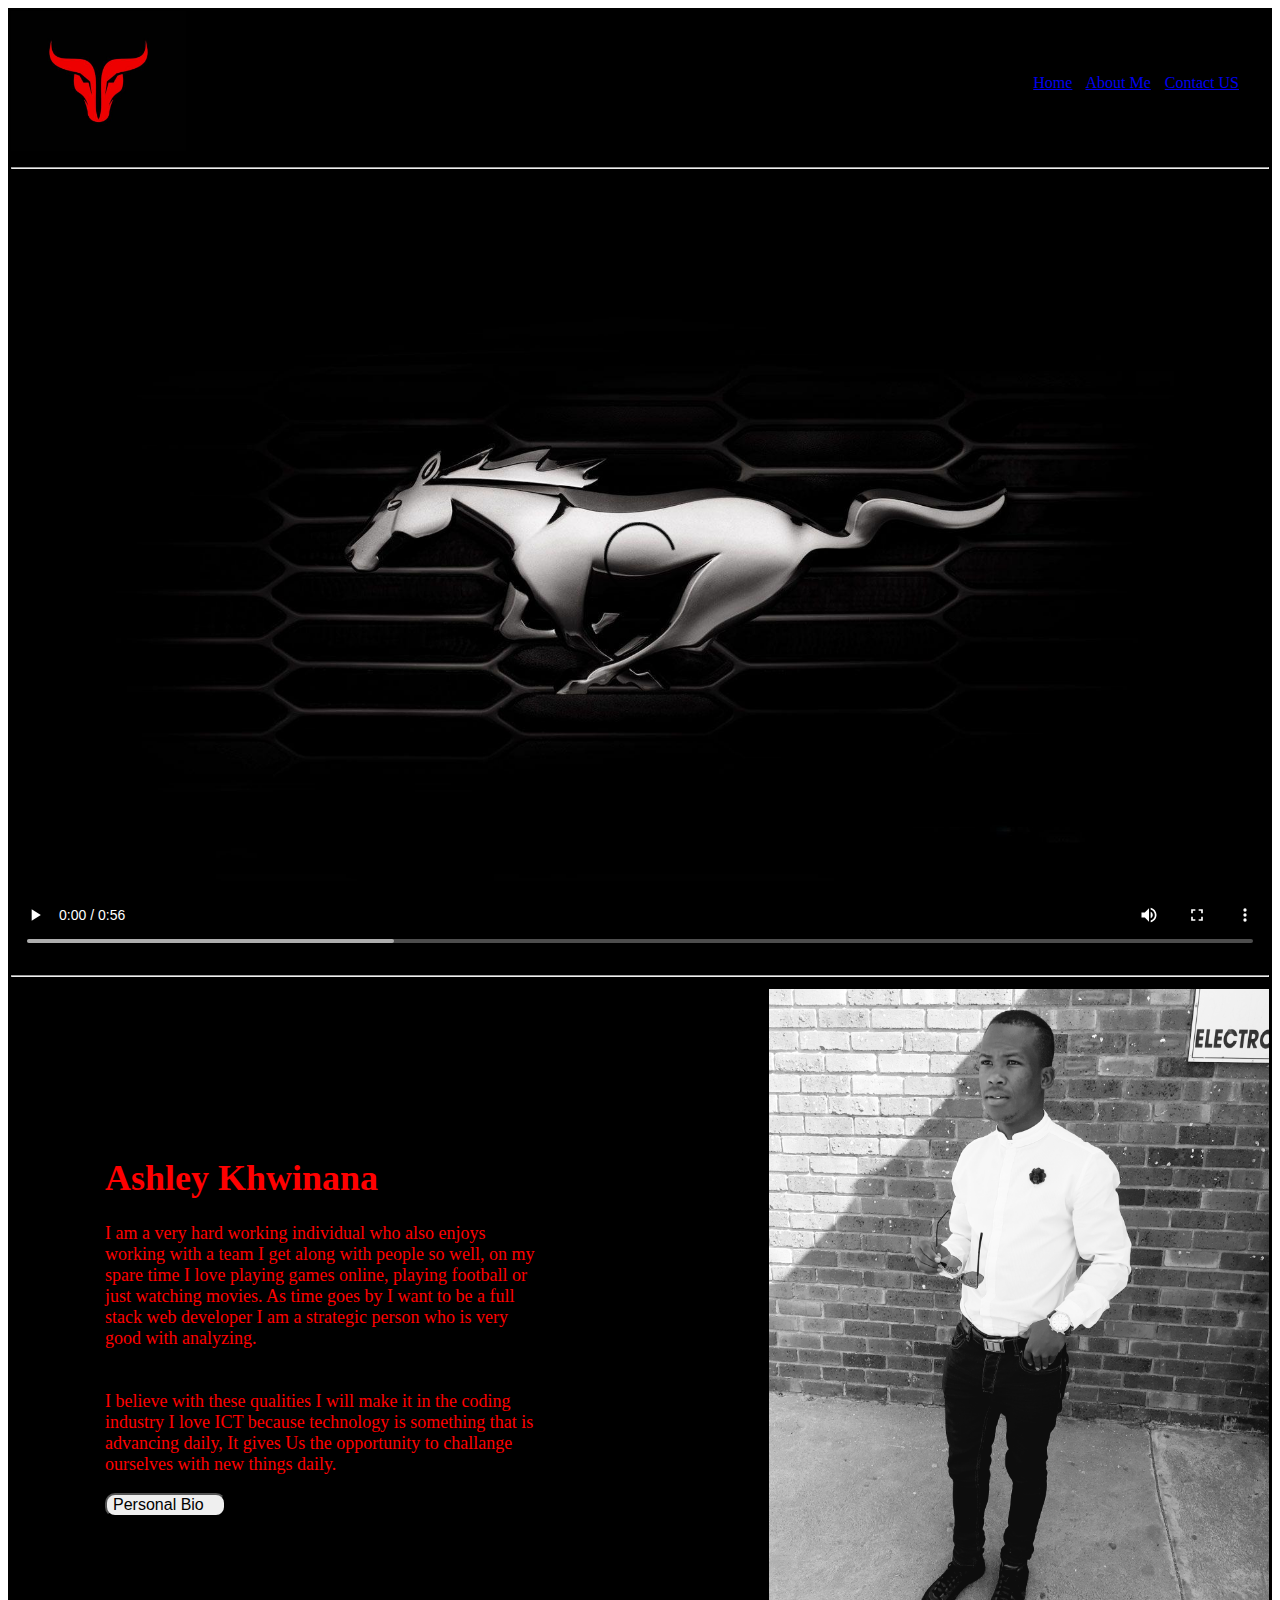
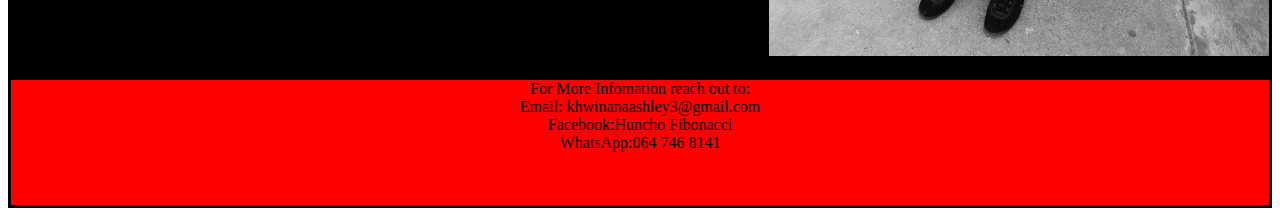
<file: index.html>
<!DOCTYPE html>
<html>
<head>
<title>Portfolio website</title>
<link rel="stylesheet" href="style.css">
</head>    
<body>
<header>
    <table id="headertable" border="0">
    <tr>
        <!--table that align the logo -->

        <td>
            <img class="logo" src="logo.jpg" alt="This is the logo">
        </td>
         <!--table that align the navigation -->
        <td align="right">
            <nav>
            <a href="#">Home</a>
            <a href="AboutMe.html">About Me</a>
            <a href="ContactUs.html"> Contact US</a>
            </nav>
            
        </td>
    </tr>
    
</header>
<main>
    <tr>
        <!--table that align the video -->
        <td colspan="2">
            <hr/>
            <video controls poster="svt.jpg" src="MustangGT.mp4" type="video/mp4">
            </video> 
            <hr/>  
        </td>
    </tr>
        <tr>
        <td align="center" width="50%" colspan="1">
            <div class="bio">
                <h1>Ashley Khwinana</h1>
                <p>
                I am a very hard working individual who also enjoys working with a team
                I get along with people so well,
                on my spare time I love playing games online,
                playing football or just watching movies.
                As time goes by I want to be a full stack web developer
                I am a strategic person who is very good with analyzing.<br><br><br>
                I believe with these qualities I will make it in the coding industry
                I love ICT because technology is something that is advancing daily,
                It gives Us the opportunity to challange ourselves with new things daily.
                </p>
                <button class="btn">Personal Bio</button>
            </div>
        </td>
        <td align="right">
            <img id="userimage" src="ashley.jpg" alt="This is the image">
        </td>
    </tr>
 
</main> 
<tr>
    <td colspan="2">
<footer class="footer">
    <p class="footertext">
        For More Infomation reach out to:<br> 
        Email: khwinanaashley3@gmail.com<br>
        Facebook:Huncho Fibonacci<br>
        WhatsApp:064 746 8141<br>
    </p>  
</td>
</tr>  
</footer>
</table>
</body>
</html>
</file>
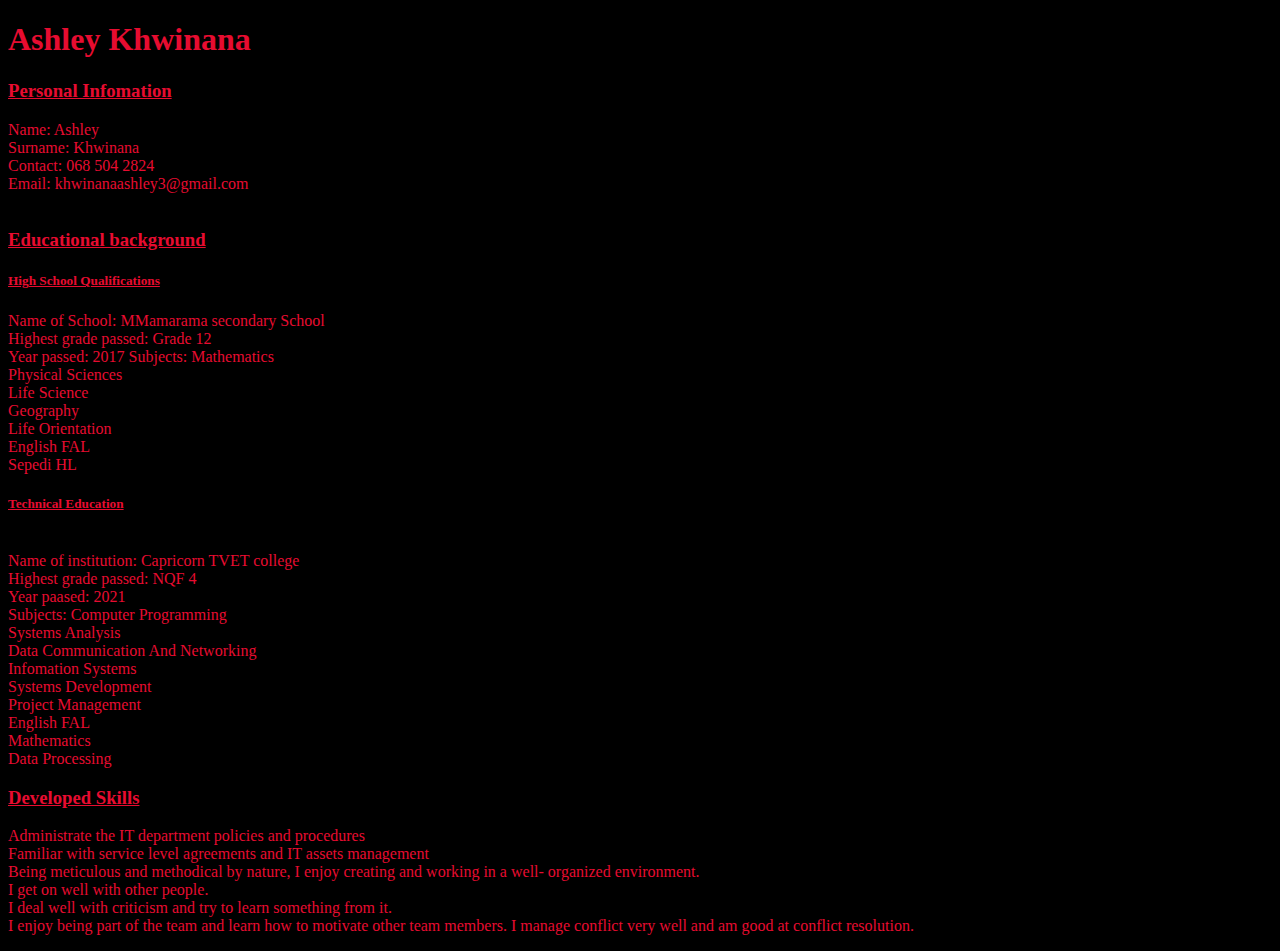
<file: AboutMe.html>
<!DOCTYPE html>
<html>
<head>
<title>About Me</title>
<link rel="stylesheet" href="style.css">
</head>
<body class="body">

    <h1>Ashley Khwinana</h1>
    <h3><u>Personal Infomation</u></h3>
    <p>Name:       Ashley <br>
       Surname:    Khwinana<br>
       Contact:    068 504 2824<br>
       Email:      khwinanaashley3@gmail.com<br><br>
    </p>
    <h3><u>Educational background</u></h3> 
    <h5><u>High School Qualifications</u></h5>
    </p>
    <p>
        Name of School:           MMamarama secondary School<br>
        Highest grade passed:     Grade 12<br>
        Year passed:              2017
        Subjects:                 Mathematics<br>
                                  Physical Sciences<br>
                                  Life Science<br>
                                  Geography<br>
                                  Life Orientation<br>
                                  English FAL<br>
                                  Sepedi HL<br>
    <h5><u>Technical Education</u></h5> <br>   
    Name of institution:          Capricorn TVET college<br>
    Highest grade passed:         NQF 4<br>
    Year paased:                  2021<br>
    Subjects:                     Computer Programming<br>
                                  Systems Analysis<br>
                                  Data Communication And Networking<br>
                                  Infomation Systems<br>
                                  Systems Development<br>
                                  Project Management<br>
                                  English FAL<br>
                                  Mathematics<br>
                                  Data Processing<br>
    </p>
    <p>
        <h3><u>Developed Skills</u></h3>
        <p>
            Administrate the IT department policies and procedures<br>
            Familiar with service level agreements and IT assets management<br>
            Being meticulous and methodical by nature, I enjoy creating and working in a well- organized environment.<br>
            I get on well with other people.<br>
            I deal well with criticism and try to learn something from it.<br>
            I enjoy being part of the team and learn how to motivate other team members. I manage conflict very well and am good at conflict resolution.<br>
            
            
        </p>
    </p>

</html>
</file>
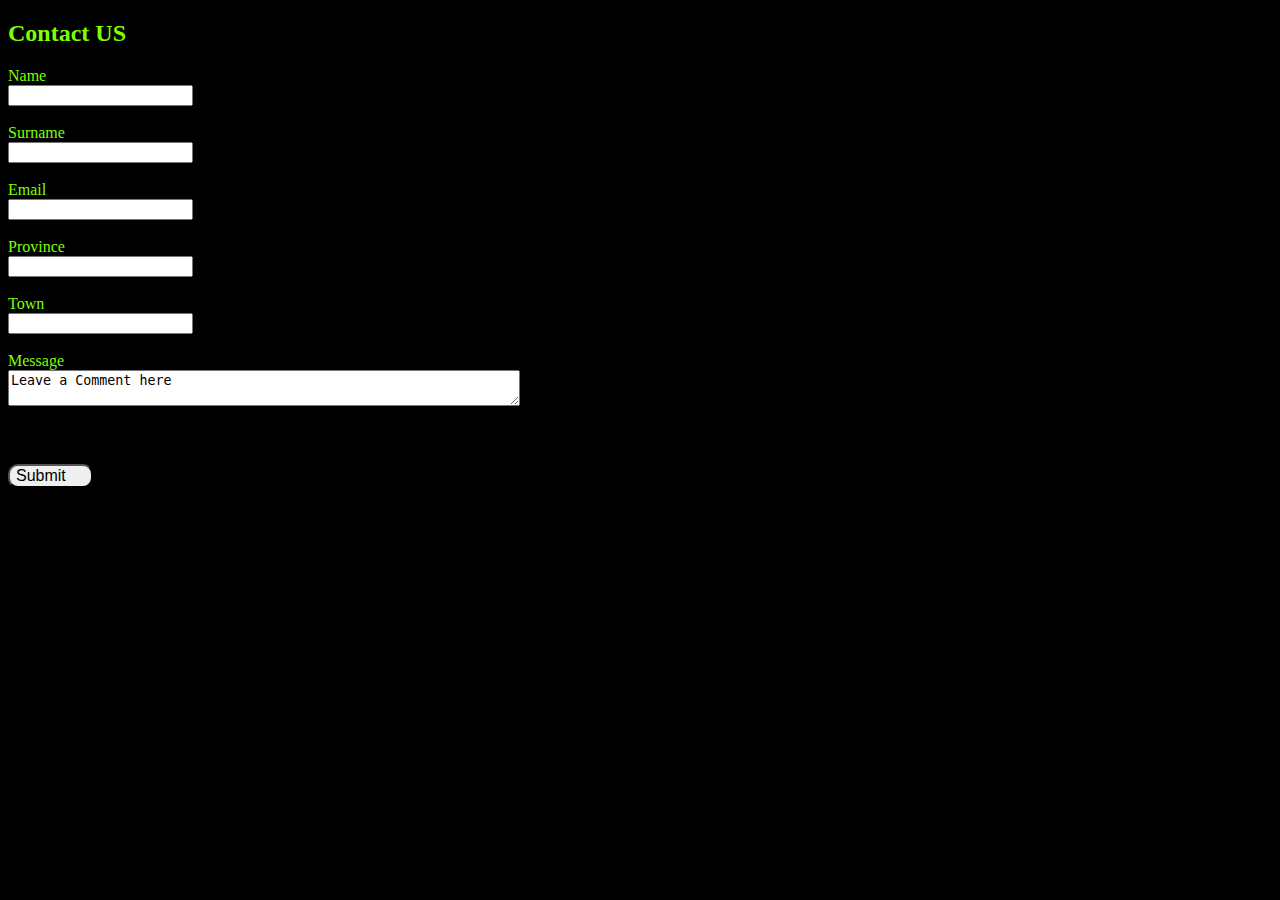
<file: ContactUS.html>
<!DOCTYPE html>
<html>
<head>
<title>Contact US</title>
<link rel="stylesheet" href="style.css">
</head>
<body class="contactbody">
    <h2>Contact US</h2>
Name<br><input type="text" name="uname" ><br><br>
Surname<br><input type="text" name="surname"><br><br>
Email<br><input type="text" name="email"><br><br>
Province<br><input type="text" name="province"><br><br>
Town<br><input type="text" name="town"><br><br>
Message<br>
<textarea class="textarea">Leave a Comment here</textarea><br><br><br><br>
<button class="btn2">Submit</button><br>

</body>
</html>
</file>
<file: style.css>
#headertable{
    width: 100%;
    background-color: black;

}
.logo{
    width: 175px;
}
nav{
    padding-right: 20px;
    background-color:black;
    
}
a{
    margin-right:10px;
}
video{
    width: 100%;
}
#userimage{
    width: 500px;
}
.bio{
    width: 70%;
    text-align: left;
    color: red;
    font-family: Verdana;
    font-size:large;

}
.btn{
    padding-right: 20px;
    border-radius: 10px;
    font-size: medium;
}
.footertext{
    text-align: center;
    color: black;
    font-family:Verdana;
    font-size: medium;
    
}
.footer{
    background-color: red;
    height: 125px;
}
.body{
    background-color: black;
    color: rgb(231, 12, 48);
    font-family:Verdana;
}
.contactbody{
    background-color: black;
    color: chartreuse;
    font-family: Verdana;
}
.btn2{
    padding-right: 25px;
    border-radius: 10px;
    font-size: medium;
}

.textarea{
    width: 40%;
    height: 60%;
}
</file>
